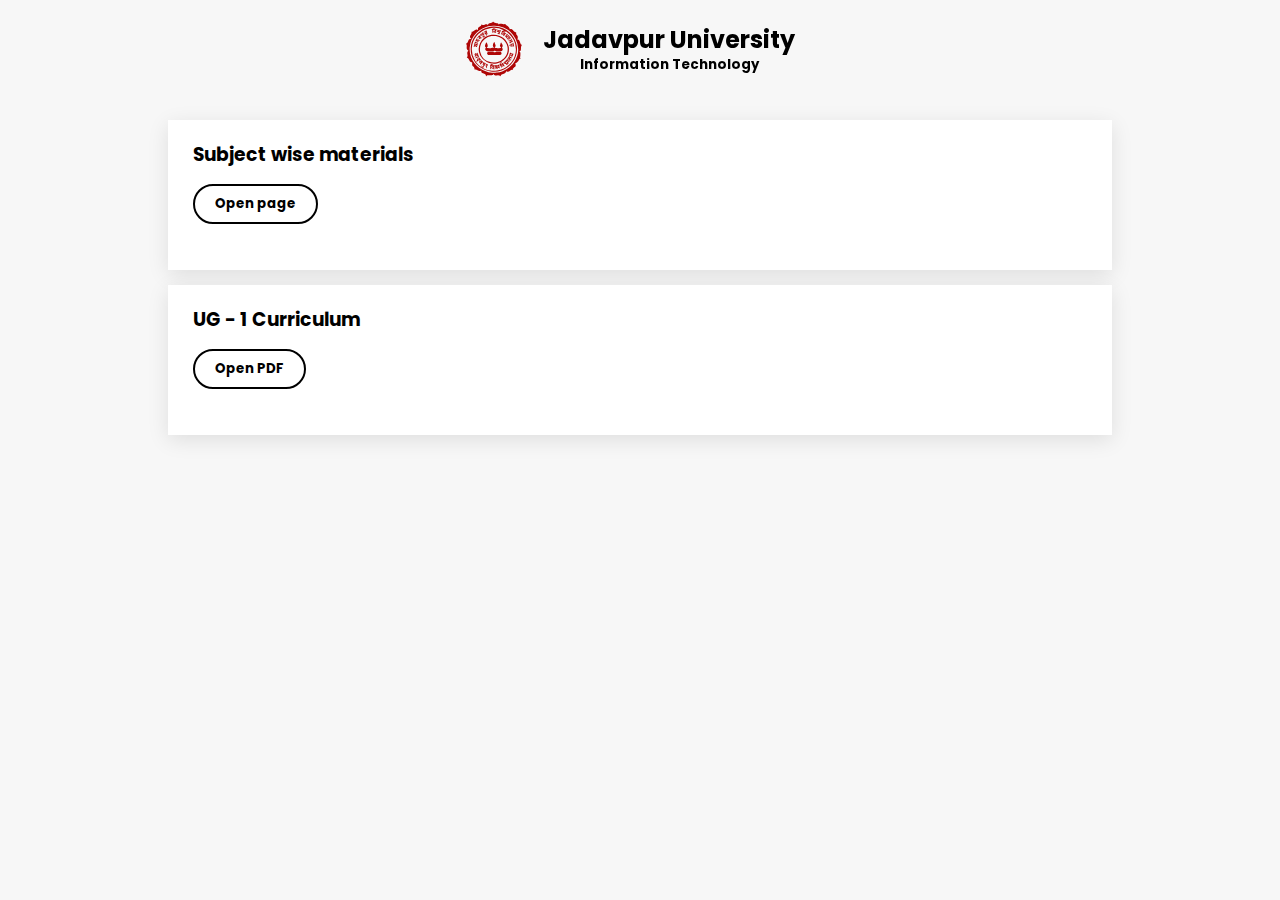
<file: index.html>
<!DOCTYPE html>
<html lang="en">
<head>
    <meta charset="UTF-8">
    <meta name="viewport" content="width=device-width, initial-scale=1.0">
    <title>Information Technology, JU</title> 
    <link rel="stylesheet" href="./style.css">
    <link rel="shortcut icon" href="./favicon.svg" type="image/x-icon"/>
</head>
<body>
    <nav>
        <div class="logo">
            <img src="./favicon.svg" alt="JU Logo">
        </div>
        <div class="text">
            <h4>Jadavpur University</h4>
            <h5>Information Technology</h5>
        </div>
    </nav>

    
<section>
    <div class="cards">
        <h3>Subject wise materials</h3>
        <button class="btn"><h4><a href="./classes/index.html">Open page</a></h4></button>
    </div>
    <div class="cards">
        <h3>UG - 1 Curriculum</h3>
        <button class="btn"><h4><a href="https://bit.ly/2XYpvX4">Open PDF</a></h4></button>
    </div>
</section>
    

<script src="./app.js"></script>   
</body>
</html>
</file>
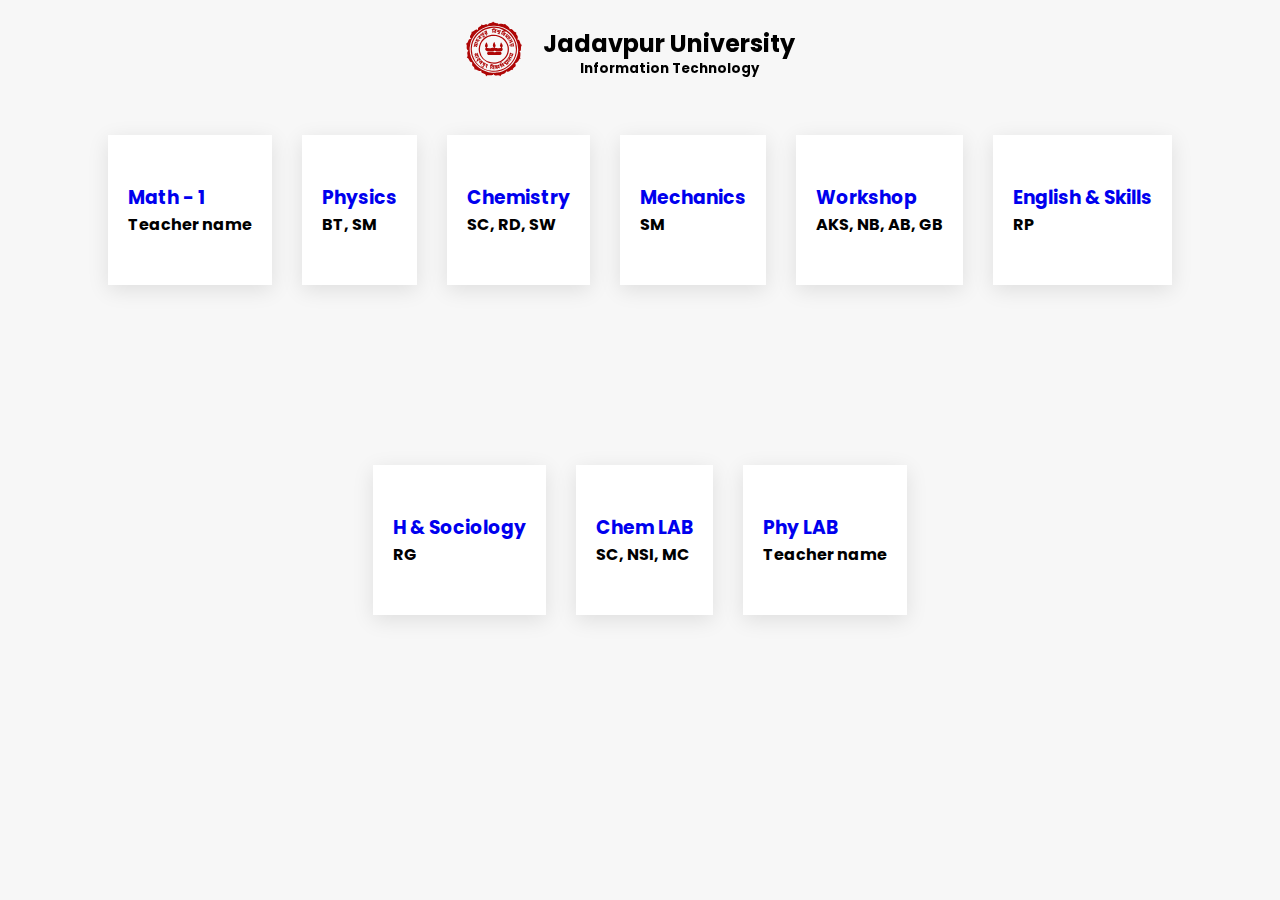
<file: classes/index.html>
<!DOCTYPE html>
<html lang="en">
<head>
    <meta charset="UTF-8">
    <meta name="viewport" content="width=device-width, initial-scale=1.0">
    <title>Section A Classes</title>
    <link rel="stylesheet" href="./style.css">
    <link rel="shortcut icon" href="../favicon.svg" type="image/x-icon"/>
</head>
<body>
    <nav>
        <div class="logo">
            <img src="../favicon.svg" alt="JU Logo">
        </div>
        <div class="text">
            <h4>Jadavpur University</h4>
            <h5>Information Technology</h5>
        </div>
    </nav>
    
    <section class="classList">
        <div class="ClassName">
            <h3><a href="#">Math - 1</a></h3>
            <h4>Teacher name</h4>
        </div>
        <div class="ClassName">
            <h3><a href="../subs/physics/index.html">Physics</a></h3>
            <h4>BT, SM</h4>
        </div>
        <div class="ClassName">
            <h3><a href="../subs/chem/index.html">Chemistry</a></h3>
            <h4>SC, RD, SW</h4>
        </div>
        <div class="ClassName">
            <h3><a href="../subs/mechanics/index.html">Mechanics</a></h3>
            <h4>SM</h4>
        </div>
        <div class="ClassName">
            <h3><a href="../subs/workshop/index.html">Workshop</a></h3>
            <h4>AKS, NB, AB, GB</h4>
        </div>
        <div class="ClassName">
            <h3><a href="../subs/eng/index.html">English & Skills</a></h3>
            <h4>RP</h4>
        </div>
        <div class="ClassName">
            <h3><a href="../subs/sociology/index.html">H & Sociology</a></h3>
            <h4>RG</h4>
        </div>
        <div class="ClassName">
            <h3><a href="../subs/chemlab/index.html">Chem LAB</a></h3>
            <h4>SC, NSI, MC</h4>
        </div>
        <div class="ClassName">
            <h3><a href="#">Phy LAB</a></h3>
            <h4>Teacher name</h4>
        </div>
    </section>
    

<script src="./app.js"></script>    
</body>
</html>
</file>
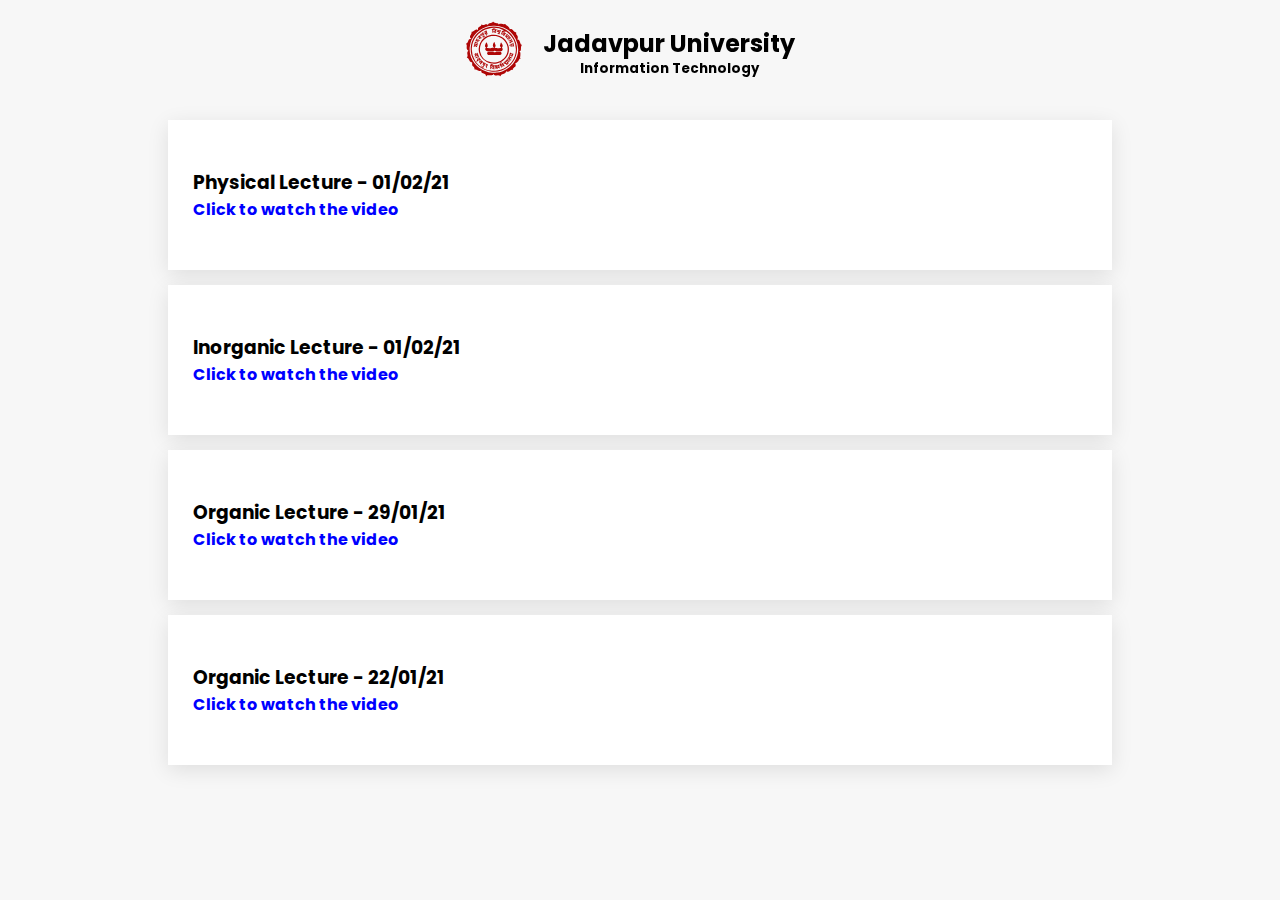
<file: subs/chem/index.html>
<!DOCTYPE html>
<html lang="en">
<head>
    <meta charset="UTF-8">
    <meta name="viewport" content="width=device-width, initial-scale=1.0">
    <title>Chemistry - IT(A)</title>
    <link rel="stylesheet" href="./style.css">
    <link rel="shortcut icon" href="./favicon.svg" type="image/x-icon"/>
</head>
<body>
    <nav>
        <div class="logo">
            <img src="./favicon.svg" alt="JU Logo">
        </div>
        <div class="text">
            <h4>Jadavpur University</h4>
            <h5>Information Technology</h5>
        </div>
    </nav>
    
    <section class="container">
        <div class="cards">
            <h3>Physical Lecture - 01/02/21</h3>
            <h4><a href="https://youtu.be/0tXalWLdZlE" target="_blank" rel="noopener noreferrer">Click to watch the video</a></h4>
        </div>

        <div class="cards">
            <h3>Inorganic Lecture - 01/02/21</h3>
            <h4><a href="https://youtu.be/1WVJvdPySgM" target="_blank" rel="noopener noreferrer">Click to watch the video</a></h4>
        </div>

        <div class="cards">
            <h3>Organic Lecture - 29/01/21</h3>
            <h4><a href="https://youtu.be/n6GJjBYF-tI" target="_blank" rel="noopener noreferrer">Click to watch the video</a></h4>
        </div>

        <div class="cards">
            <h3>Organic Lecture - 22/01/21</h3>
            <h4><a href="https://youtu.be/H7ny1-9cEwY" target="_blank" rel="noopener noreferrer">Click to watch the video</a></h4>
        </div>
        
    </section>
    

<script src="./app.js"></script>    
</body>
</html>
</file>
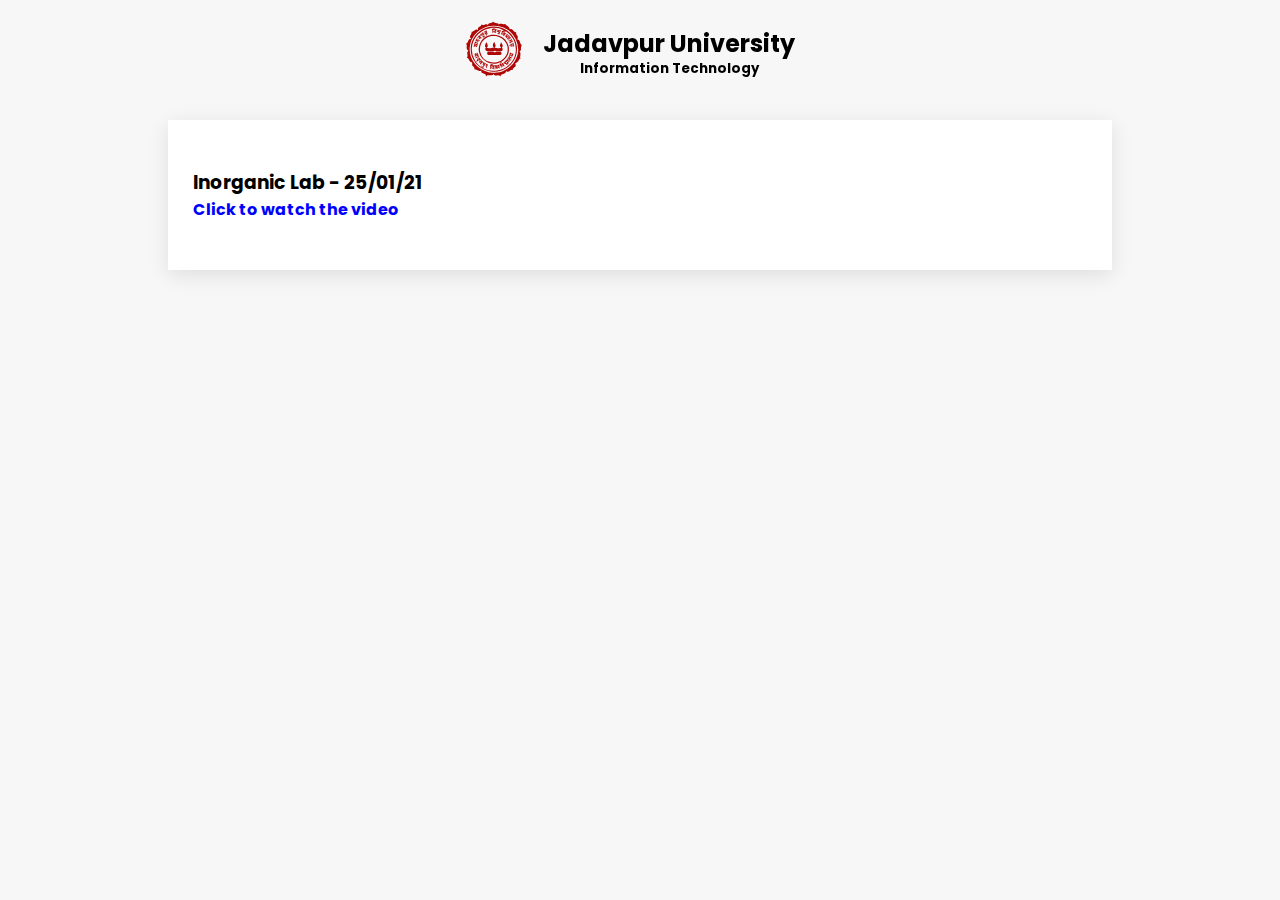
<file: subs/chemlab/index.html>
<!DOCTYPE html>
<html lang="en">
<head>
    <meta charset="UTF-8">
    <meta name="viewport" content="width=device-width, initial-scale=1.0">
    <title>Chemistry Lab - IT(A)</title>
    <link rel="stylesheet" href="./style.css">
    <link rel="shortcut icon" href="./favicon.svg" type="image/x-icon"/>
</head>
<body>
    <nav>
        <div class="logo">
            <img src="./favicon.svg" alt="JU Logo">
        </div>
        <div class="text">
            <h4>Jadavpur University</h4>
            <h5>Information Technology</h5>
        </div>
    </nav>
    
    <section class="container">

        <div class="cards">
            <h3>Inorganic Lab - 25/01/21</h3>
            <h4><a href="https://youtu.be/nJHDdlQ7OR4" target="_blank" rel="noopener noreferrer">Click to watch the video</a></h4>
        </div>
        
    </section>
    

<script src="./app.js"></script>    
</body>
</html>
</file>
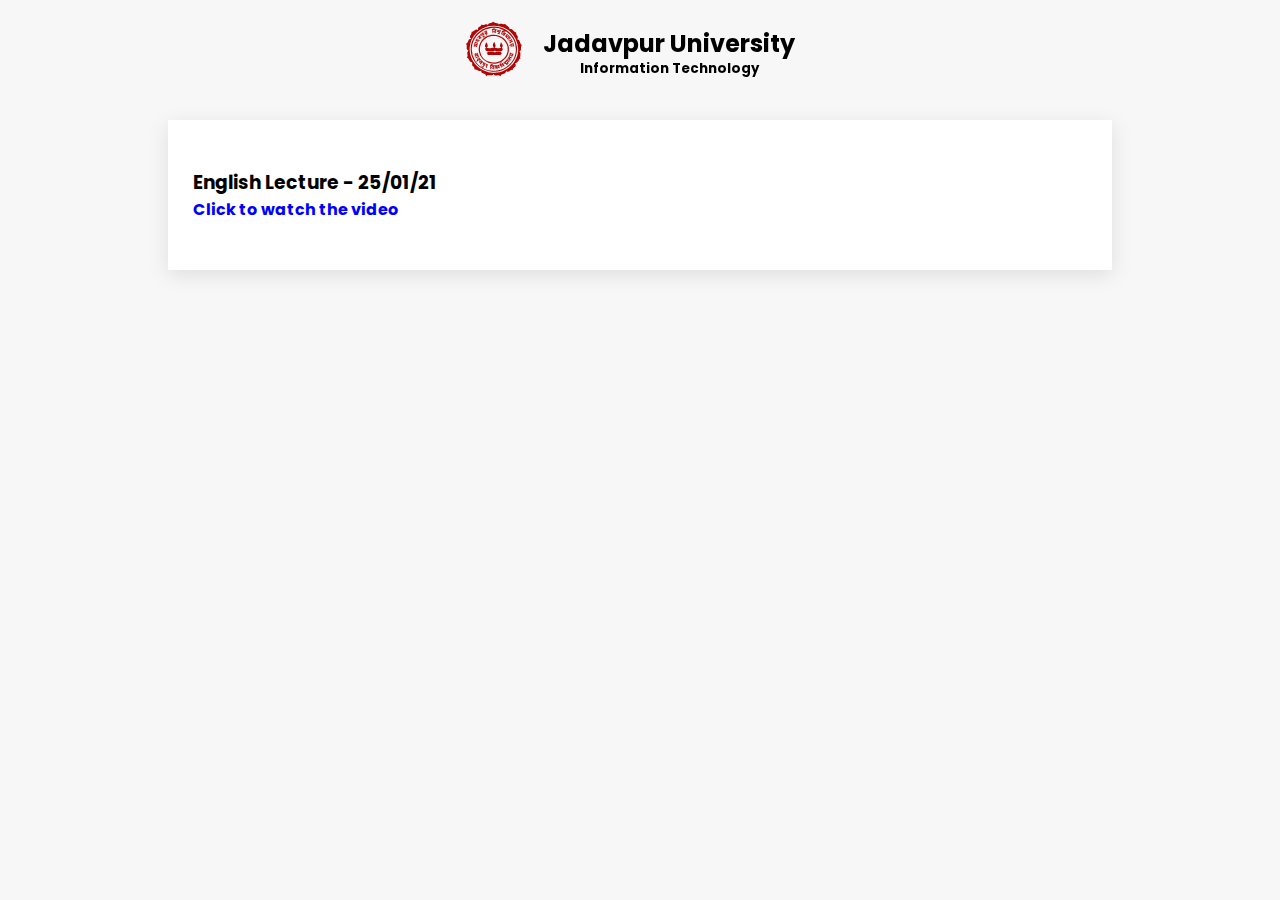
<file: subs/eng/index.html>
<!DOCTYPE html>
<html lang="en">
<head>
    <meta charset="UTF-8">
    <meta name="viewport" content="width=device-width, initial-scale=1.0">
    <title>English - IT(A)</title>
    <link rel="stylesheet" href="./style.css">
    <link rel="shortcut icon" href="./favicon.svg" type="image/x-icon"/>
</head>
<body>
    <nav>
        <div class="logo">
            <img src="./favicon.svg" alt="JU Logo">
        </div>
        <div class="text">
            <h4>Jadavpur University</h4>
            <h5>Information Technology</h5>
        </div>
    </nav>
    
    <section class="container">

        <div class="cards">
            <h3>English Lecture - 25/01/21</h3>
            <h4><a href="https://youtu.be/ymzX6F9ZQTI" target="_blank" rel="noopener noreferrer">Click to watch the video</a></h4>
        </div>
        
    </section>
    

<script src="./app.js"></script>    
</body>
</html>
</file>
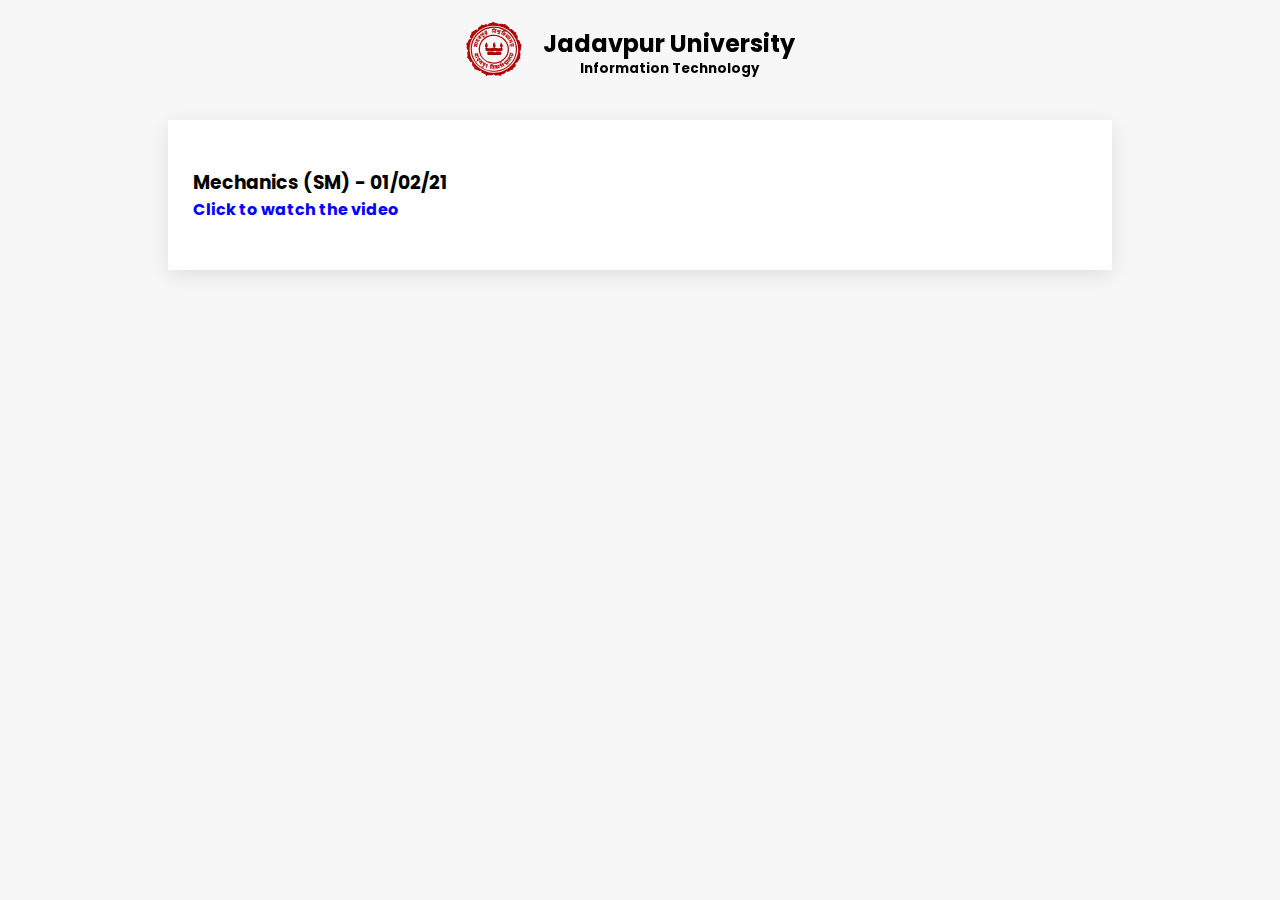
<file: subs/mechanics/index.html>
<!DOCTYPE html>
<html lang="en">
<head>
    <meta charset="UTF-8">
    <meta name="viewport" content="width=device-width, initial-scale=1.0">
    <title>Mechanics - IT(A)</title>
    <link rel="stylesheet" href="./style.css">
    <link rel="shortcut icon" href="./favicon.svg" type="image/x-icon"/>
</head>
<body>
    <nav>
        <div class="logo">
            <img src="./favicon.svg" alt="JU Logo">
        </div>
        <div class="text">
            <h4>Jadavpur University</h4>
            <h5>Information Technology</h5>
        </div>
    </nav>
    
    <section class="container">
        <div class="cards">
            <h3>Mechanics (SM) - 01/02/21</h3>
            <h4><a href="https://youtu.be/N72j160LNp8" target="_blank" rel="noopener noreferrer">Click to watch the video</a></h4>
        </div>

        
    </section>
    

<script src="./app.js"></script>    
</body>
</html>
</file>
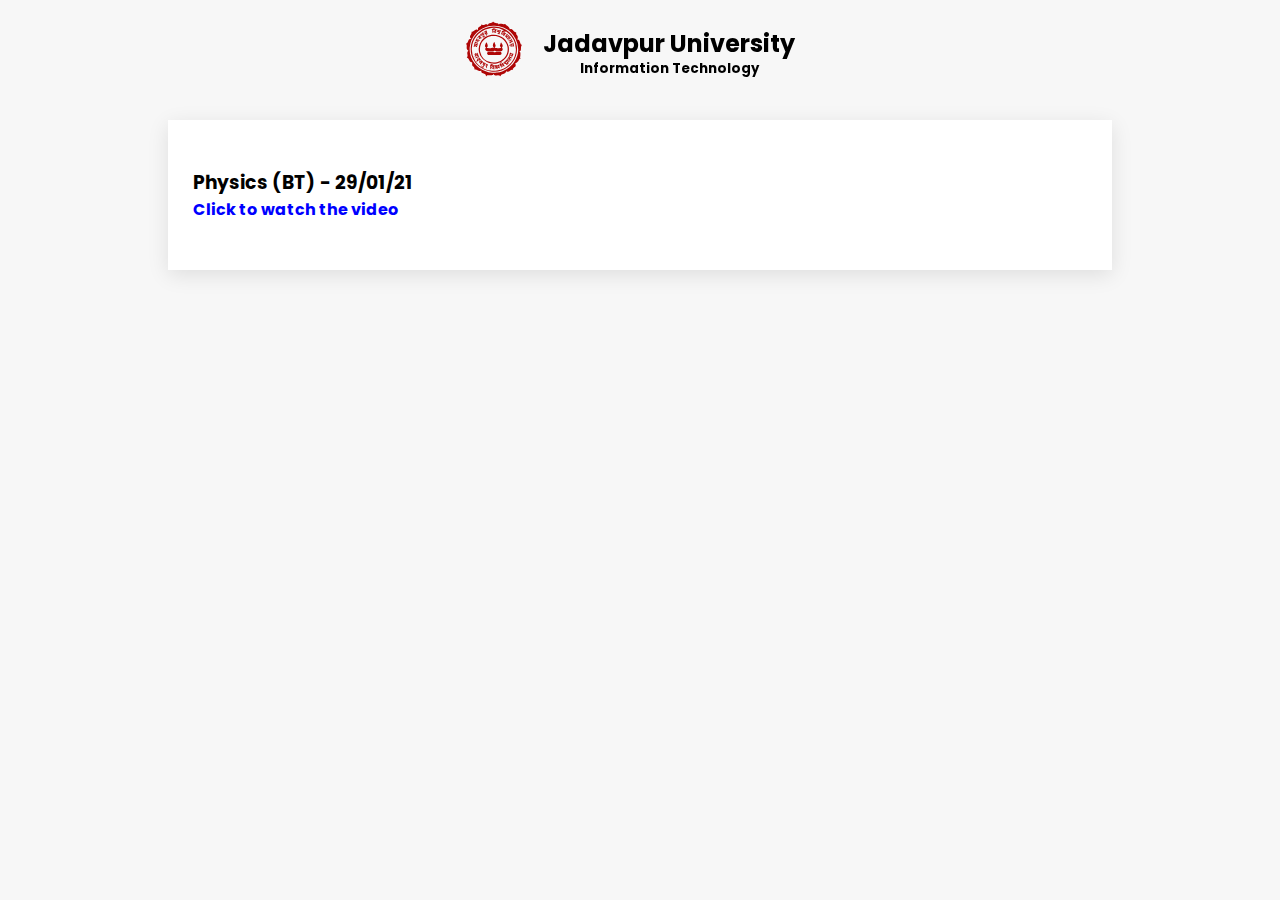
<file: subs/physics/index.html>
<!DOCTYPE html>
<html lang="en">
<head>
    <meta charset="UTF-8">
    <meta name="viewport" content="width=device-width, initial-scale=1.0">
    <title>Physics - IT(A)</title>
    <link rel="stylesheet" href="./style.css">
    <link rel="shortcut icon" href="./favicon.svg" type="image/x-icon"/>
</head>
<body>
    <nav>
        <div class="logo">
            <img src="./favicon.svg" alt="JU Logo">
        </div>
        <div class="text">
            <h4>Jadavpur University</h4>
            <h5>Information Technology</h5>
        </div>
    </nav>
    
    <section class="container">
        <div class="cards">
            <h3>Physics (BT) - 29/01/21</h3>
            <h4><a href="https://youtu.be/_ABxLB8NZXQ" target="_blank" rel="noopener noreferrer">Click to watch the video</a></h4>
        </div>

        
    </section>
    

<script src="./app.js"></script>    
</body>
</html>
</file>
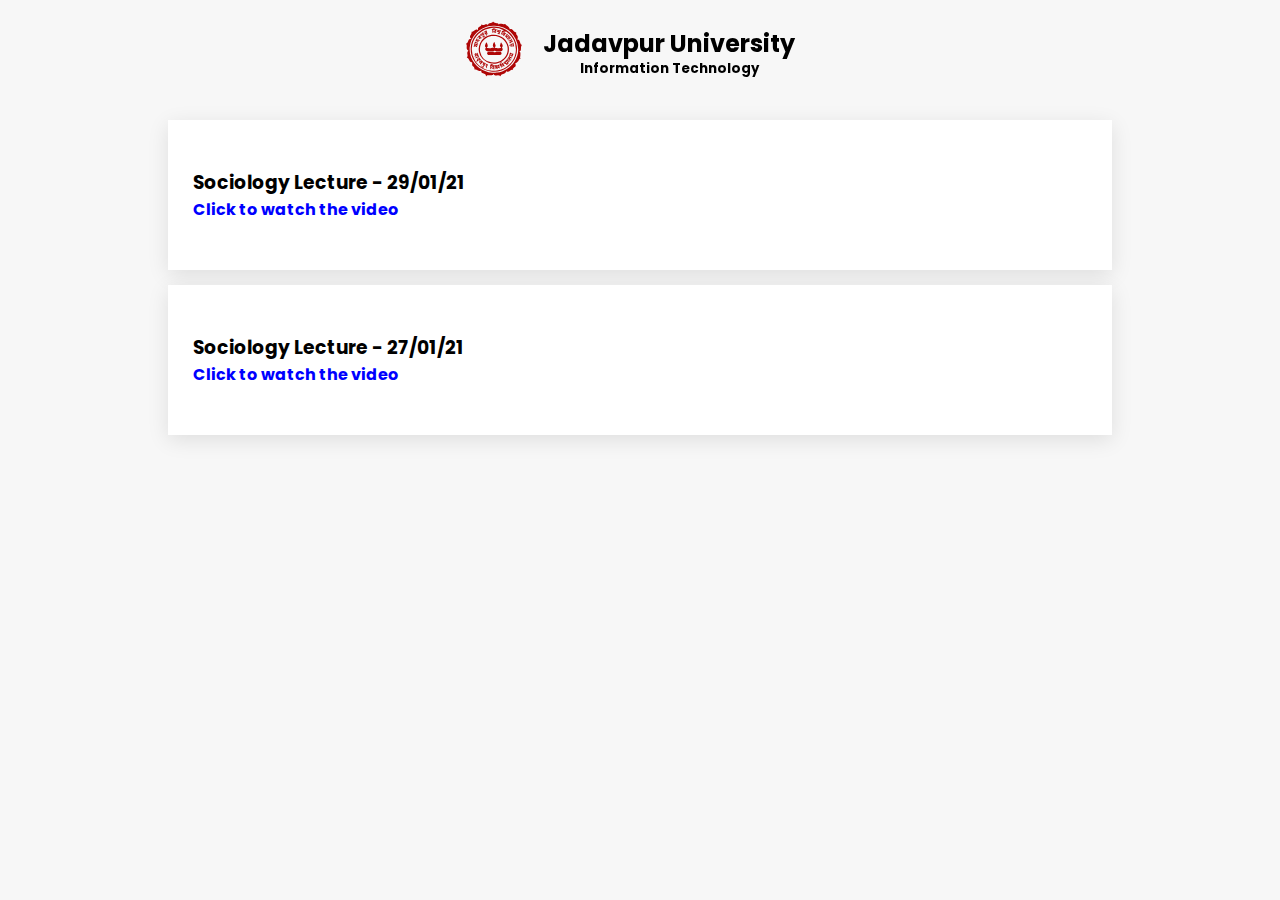
<file: subs/sociology/index.html>
<!DOCTYPE html>
<html lang="en">
<head>
    <meta charset="UTF-8">
    <meta name="viewport" content="width=device-width, initial-scale=1.0">
    <title>Sociology - IT(A)</title>
    <link rel="stylesheet" href="./style.css">
    <link rel="shortcut icon" href="./favicon.svg" type="image/x-icon"/>
</head>
<body>
    <nav>
        <div class="logo">
            <img src="./favicon.svg" alt="JU Logo">
        </div>
        <div class="text">
            <h4>Jadavpur University</h4>
            <h5>Information Technology</h5>
        </div>
    </nav>
    
    <section class="container">
        <div class="cards">
            <h3>Sociology Lecture - 29/01/21</h3>
            <h4><a href="https://youtu.be/_lBbxLHUloM" target="_blank" rel="noopener noreferrer">Click to watch the video</a></h4>
        </div>

        <div class="cards">
            <h3>Sociology Lecture - 27/01/21</h3>
            <h4><a href="https://youtu.be/DKczNwd5QbQ" target="_blank" rel="noopener noreferrer">Click to watch the video</a></h4>
        </div>

        
    </section>
    

<script src="./app.js"></script>    
</body>
</html>
</file>
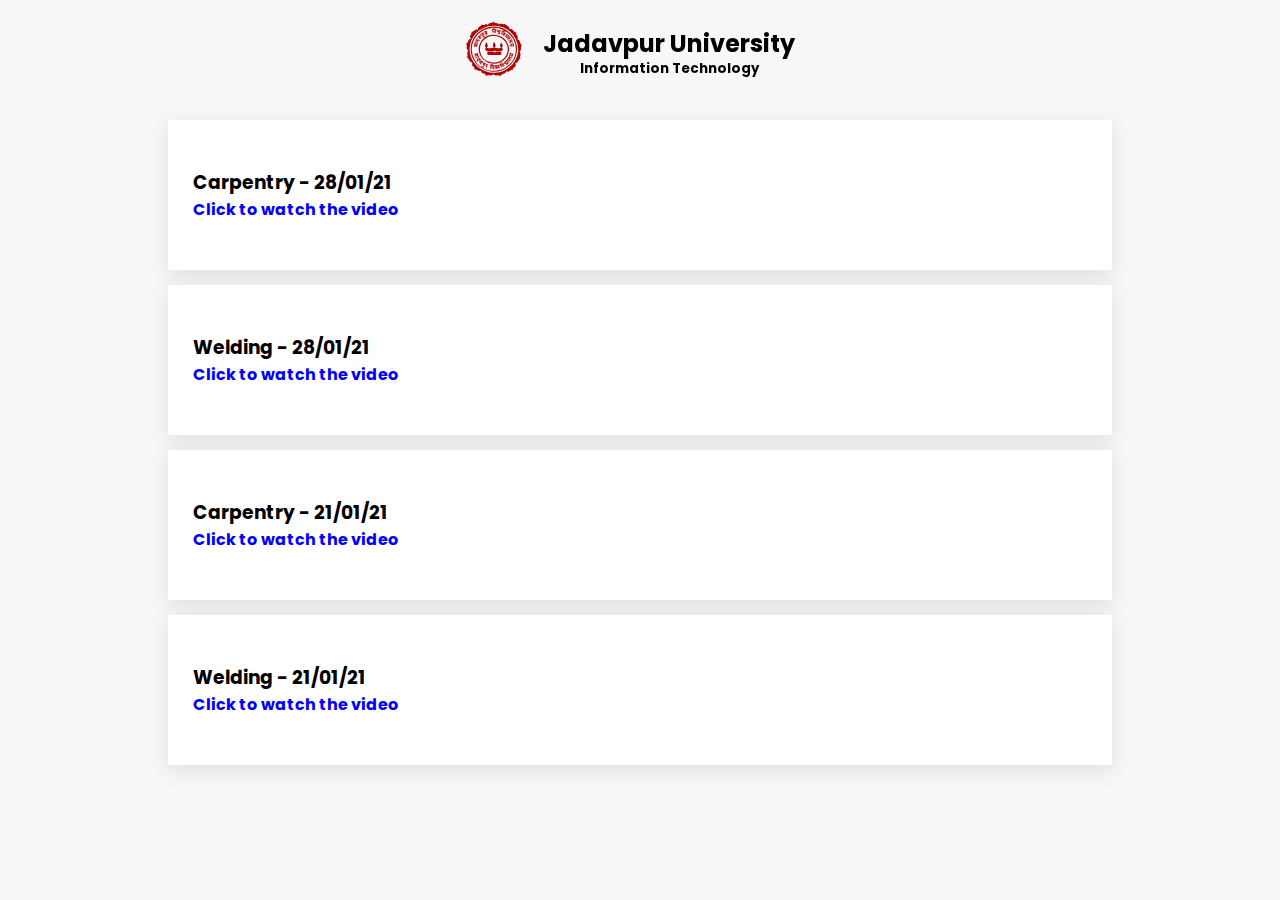
<file: subs/workshop/index.html>
<!DOCTYPE html>
<html lang="en">
<head>
    <meta charset="UTF-8">
    <meta name="viewport" content="width=device-width, initial-scale=1.0">
    <title>Workshop - IT(A)</title>
    <link rel="stylesheet" href="./style.css">
    <link rel="shortcut icon" href="./favicon.svg" type="image/x-icon"/>
</head>
<body>
    <nav>
        <div class="logo">
            <img src="./favicon.svg" alt="JU Logo">
        </div>
        <div class="text">
            <h4>Jadavpur University</h4>
            <h5>Information Technology</h5>
        </div>
    </nav>
    
    <section class="container">

        <div class="cards">
            <h3>Carpentry - 28/01/21</h3>
            <h4><a href="https://youtu.be/tyLwTSdXAzM" target="_blank" rel="noopener noreferrer">Click to watch the video</a></h4>
        </div>

        <div class="cards">
            <h3>Welding - 28/01/21</h3>
            <h4><a href="https://youtu.be/YZfNqPq83-c" target="_blank" rel="noopener noreferrer">Click to watch the video</a></h4>
        </div>

        <div class="cards">
            <h3>Carpentry - 21/01/21</h3>
            <h4><a href="https://youtu.be/NFfoyHXMa5A" target="_blank" rel="noopener noreferrer">Click to watch the video</a></h4>
        </div>

        <div class="cards">
            <h3>Welding - 21/01/21</h3>
            <h4><a href="https://youtu.be/ceLeuDci_N0" target="_blank" rel="noopener noreferrer">Click to watch the video</a></h4>
        </div>
        
    </section>
    

<script src="./app.js"></script>    
</body>
</html>
</file>
<file: style.css>
@import url('https://fonts.googleapis.com/css2?family=Poppins:wght@100;200&display=swap');

*{
    margin: 0;
    padding: 0;
    box-sizing: border-box;
    font-family: 'Poppins', sans-serif;
}

nav{
    position: fixed;
    top: 0;
    left: 0;
    z-index: 100;
    width: 100%;
    display: flex;
    justify-content: center;
    padding: 20px 50px;
    transition: 0.5s;
    /* border-bottom: 1px solid #000; */
}
nav.sticky{
    background: #fff;
    padding: 20px 50px;
    box-shadow: 0 5px 20px rgba(0, 0, 0, 0.1);
}
a{
    text-decoration: none;
}

.logo img{
    height: 58px;
    width: 58px;
}

.text{
    text-align: center;
    padding: 2px 20px;
}
.text h4{
    font-size: 1.5rem;
}
.text h5{
    text-align: center;
    margin-top: -2px;
}

section{
    display: flex;
    flex-direction: column;
    width: 100%;
    min-height: 100vh;
    align-items: center;
    padding: 120px 50px 20px;
    background: #f7f7f7;
}

.cards{
    flex: 1;
    width: 80%;
    max-height: 150px;
    /* display: flex; */
    /* flex-direction: column; */
    padding: 20px 25px 10px;
    margin-bottom: 15px;
    background: #fff;
    box-shadow: 0 5px 20px rgba(0, 0, 0, 0.1);
}

.btn {
    margin: 15px 0 0;
    padding: 8px 20px;
    border-radius: 20px;
    background: #fff;
    border: 2px solid #000;
    transition: .3s ease-in;
}
.btn a{
    text-decoration: none;
    color: #000;
    transition: .3s ease-in;
}

.btn:hover{
    background: #000;
}

.btn:hover a{
    text-decoration: none;
    color: #fff;
}




@media only screen and (max-width:426px){
    
    .text{
        align-items: center;
        justify-content: center;
        padding: 2px 20px;
    }
    
    .text h4{
        font-size: 1rem;
        margin-top: 4px;
    }

    section{
        padding: 120px 20px 20px;
    }
}
@media only screen and (max-width:352px){
    .text h5{
        margin-top: -2px;
        font-size: .7rem;
    }
    .text h4{
        font-size: .9rem;
        margin-top: 4px;
    }

    
    section{
            padding: 120px 20px 20px;
        }
}
</file>
<file: classes/style.css>
@import url('https://fonts.googleapis.com/css2?family=Poppins:wght@100;200&display=swap');


*{
    margin: 0;
    padding: 0;
    box-sizing: border-box;
    font-family: 'Poppins', sans-serif;
}

nav{
    position: fixed;
    top: 0;
    left: 0;
    z-index: 100;
    width: 100%;
    display: flex;
    justify-content: center;
    align-items: center;
    padding: 20px 50px;
    transition: 0.5s;
    /* border-bottom: 1px solid #000; */
}
nav.sticky{
    background: #fff;
    padding: 20px 50px;
    box-shadow: 0 5px 20px rgba(0, 0, 0, 0.1);
}
.logo{
    align-items: center;
    justify-content: center;
}
.logo img{
    height: 58px;
    width: 58px;
}

.text{
    padding: 0px 20px;
    justify-content: center;
    align-items: center;
}
.text h4{
    text-align: center;
    font-size: 1.5rem;
}
.text h5{
    text-align: center;
    margin-top: -2px;
}


.classList{
    width: 100%;
    min-height: 100vh;
    padding: 120px 50px;
    background: #f7f7f7;
    display: flex;
    flex-wrap: wrap;
    justify-content: center;
}

.classList .ClassName{
    max-width:180px;
    display: flex;
    flex-direction: column;
    justify-content: center;
    height: 150px;
    background: #fff;
    color: #000;
    padding: 5px 20px;
    box-shadow: 0 5px 20px rgba(0, 0, 0, 0.1);
    margin: 15px;
}

a{
    text-decoration: none;
    transition: all .5s;
}

.ClassName h3:hover a{
    opacity: .8;
}












































































@media only screen and (max-width:426px){
    
    .text{
        align-items: center;
        justify-content: center;
        padding: 2px 20px;
    }
    
    .text h4{
        font-size: 1rem;
        margin-top: 4px;
    }
}
@media only screen and (max-width:352px){
    .text h5{
        margin-top: -2px;
        font-size: .7rem;
    }
    .text h4{
        font-size: .9rem;
        margin-top: 4px;
    }
}
</file>
<file: subs/chem/style.css>
@import url('https://fonts.googleapis.com/css2?family=Poppins:wght@100;200&display=swap');


*{
    margin: 0;
    padding: 0;
    box-sizing: border-box;
    font-family: 'Poppins', sans-serif;
}

nav{
    position: fixed;
    top: 0;
    left: 0;
    z-index: 100;
    width: 100%;
    display: flex;
    justify-content: center;
    align-items: center;
    padding: 20px 50px;
    transition: 0.5s;
    /* border-bottom: 1px solid #000; */
}
nav.sticky{
    background: #fff;
    padding: 20px 50px;
    box-shadow: 0 5px 20px rgba(0, 0, 0, 0.1);
}

.logo{
    align-items: center;
    justify-content: center;
}
.logo img{
    height: 58px;
    width: 58px;
}

.text{
    padding: 0px 20px;
    justify-content: center;
    align-items: center;
}
.text h4{
    text-align: center;
    font-size: 1.5rem;
}
.text h5{
    text-align: center;
    margin-top: -2px;
}

.container{
    width: 100%;
    min-height: 100vh;
    padding: 120px 50px 20px;
    background: #f7f7f7;
    display: flex;
    flex-direction: column;
    align-items: center;
}

.container .cards{
    width: 80%;
    max-height: 150px;
    display: flex;
    flex: 1;
    flex-direction: column;
    justify-content: center;
    padding: 15px 25px;
    margin-bottom: 15px;
    background: #fff;
    box-shadow: 0 5px 20px rgba(0, 0, 0, 0.1);
}

a{  
    color: blue;
    text-decoration: none;
}


@media only screen and (max-width:426px){
    
    .text{
        align-items: center;
        justify-content: center;
        padding: 2px 20px;
    }
    
    .text h4{
        font-size: 1rem;
        margin-top: 4px;
    }
}
@media only screen and (max-width:352px){
    .text h5{
        margin-top: -2px;
        font-size: .7rem;
    }
    .text h4{
        font-size: .9rem;
        margin-top: 4px;
    }
}
</file>
<file: subs/chemlab/style.css>
@import url('https://fonts.googleapis.com/css2?family=Poppins:wght@100;200&display=swap');


*{
    margin: 0;
    padding: 0;
    box-sizing: border-box;
    font-family: 'Poppins', sans-serif;
}

nav{
    position: fixed;
    top: 0;
    left: 0;
    z-index: 100;
    width: 100%;
    display: flex;
    justify-content: center;
    align-items: center;
    padding: 20px 50px;
    transition: 0.5s;
    /* border-bottom: 1px solid #000; */
}
nav.sticky{
    background: #fff;
    padding: 20px 50px;
    box-shadow: 0 5px 20px rgba(0, 0, 0, 0.1);
}

.logo{
    align-items: center;
    justify-content: center;
}
.logo img{
    height: 58px;
    width: 58px;
}

.text{
    padding: 0px 20px;
    justify-content: center;
    align-items: center;
}
.text h4{
    text-align: center;
    font-size: 1.5rem;
}
.text h5{
    text-align: center;
    margin-top: -2px;
}

.container{
    width: 100%;
    min-height: 100vh;
    padding: 120px 50px 20px;
    background: #f7f7f7;
    display: flex;
    flex-direction: column;
    align-items: center;
}

.container .cards{
    width: 80%;
    max-height: 150px;
    display: flex;
    flex: 1;
    flex-direction: column;
    justify-content: center;
    padding: 15px 25px;
    margin-bottom: 15px;
    background: #fff;
    box-shadow: 0 5px 20px rgba(0, 0, 0, 0.1);
}

a{  
    color: blue;
    text-decoration: none;
}


@media only screen and (max-width:426px){
    
    .text{
        align-items: center;
        justify-content: center;
        padding: 2px 20px;
    }
    
    .text h4{
        font-size: 1rem;
        margin-top: 4px;
    }
}
@media only screen and (max-width:352px){
    .text h5{
        margin-top: -2px;
        font-size: .7rem;
    }
    .text h4{
        font-size: .9rem;
        margin-top: 4px;
    }
}
</file>
<file: subs/eng/style.css>
@import url('https://fonts.googleapis.com/css2?family=Poppins:wght@100;200&display=swap');


*{
    margin: 0;
    padding: 0;
    box-sizing: border-box;
    font-family: 'Poppins', sans-serif;
}

nav{
    position: fixed;
    top: 0;
    left: 0;
    z-index: 100;
    width: 100%;
    display: flex;
    justify-content: center;
    align-items: center;
    padding: 20px 50px;
    transition: 0.5s;
    /* border-bottom: 1px solid #000; */
}
nav.sticky{
    background: #fff;
    padding: 20px 50px;
    box-shadow: 0 5px 20px rgba(0, 0, 0, 0.1);
}

.logo{
    align-items: center;
    justify-content: center;
}
.logo img{
    height: 58px;
    width: 58px;
}

.text{
    padding: 0px 20px;
    justify-content: center;
    align-items: center;
}
.text h4{
    text-align: center;
    font-size: 1.5rem;
}
.text h5{
    text-align: center;
    margin-top: -2px;
}

.container{
    width: 100%;
    min-height: 100vh;
    padding: 120px 50px 20px;
    background: #f7f7f7;
    display: flex;
    flex-direction: column;
    align-items: center;
}

.container .cards{
    width: 80%;
    max-height: 150px;
    display: flex;
    flex: 1;
    flex-direction: column;
    justify-content: center;
    padding: 15px 25px;
    margin-bottom: 15px;
    background: #fff;
    box-shadow: 0 5px 20px rgba(0, 0, 0, 0.1);
}

a{  
    color: blue;
    text-decoration: none;
}


@media only screen and (max-width:426px){
    
    .text{
        align-items: center;
        justify-content: center;
        padding: 2px 20px;
    }
    
    .text h4{
        font-size: 1rem;
        margin-top: 4px;
    }
}
@media only screen and (max-width:352px){
    .text h5{
        margin-top: -2px;
        font-size: .7rem;
    }
    .text h4{
        font-size: .9rem;
        margin-top: 4px;
    }
}
</file>
<file: subs/mechanics/style.css>
@import url('https://fonts.googleapis.com/css2?family=Poppins:wght@100;200&display=swap');


*{
    margin: 0;
    padding: 0;
    box-sizing: border-box;
    font-family: 'Poppins', sans-serif;
}

nav{
    position: fixed;
    top: 0;
    left: 0;
    z-index: 100;
    width: 100%;
    display: flex;
    justify-content: center;
    align-items: center;
    padding: 20px 50px;
    transition: 0.5s;
    /* border-bottom: 1px solid #000; */
}
nav.sticky{
    background: #fff;
    padding: 20px 50px;
    box-shadow: 0 5px 20px rgba(0, 0, 0, 0.1);
}

.logo{
    align-items: center;
    justify-content: center;
}
.logo img{
    height: 58px;
    width: 58px;
}

.text{
    padding: 0px 20px;
    justify-content: center;
    align-items: center;
}
.text h4{
    text-align: center;
    font-size: 1.5rem;
}
.text h5{
    text-align: center;
    margin-top: -2px;
}

.container{
    width: 100%;
    min-height: 100vh;
    padding: 120px 50px 20px;
    background: #f7f7f7;
    display: flex;
    flex-direction: column;
    align-items: center;
}

.container .cards{
    width: 80%;
    max-height: 150px;
    display: flex;
    flex: 1;
    flex-direction: column;
    justify-content: center;
    padding: 15px 25px;
    margin-bottom: 15px;
    background: #fff;
    box-shadow: 0 5px 20px rgba(0, 0, 0, 0.1);
}

a{  
    color: blue;
    text-decoration: none;
}


@media only screen and (max-width:426px){
    
    .text{
        align-items: center;
        justify-content: center;
        padding: 2px 20px;
    }
    
    .text h4{
        font-size: 1rem;
        margin-top: 4px;
    }
}
@media only screen and (max-width:352px){
    .text h5{
        margin-top: -2px;
        font-size: .7rem;
    }
    .text h4{
        font-size: .9rem;
        margin-top: 4px;
    }
}
</file>
<file: subs/physics/style.css>
@import url('https://fonts.googleapis.com/css2?family=Poppins:wght@100;200&display=swap');


*{
    margin: 0;
    padding: 0;
    box-sizing: border-box;
    font-family: 'Poppins', sans-serif;
}

nav{
    position: fixed;
    top: 0;
    left: 0;
    z-index: 100;
    width: 100%;
    display: flex;
    justify-content: center;
    align-items: center;
    padding: 20px 50px;
    transition: 0.5s;
    /* border-bottom: 1px solid #000; */
}
nav.sticky{
    background: #fff;
    padding: 20px 50px;
    box-shadow: 0 5px 20px rgba(0, 0, 0, 0.1);
}

.logo{
    align-items: center;
    justify-content: center;
}
.logo img{
    height: 58px;
    width: 58px;
}

.text{
    padding: 0px 20px;
    justify-content: center;
    align-items: center;
}
.text h4{
    text-align: center;
    font-size: 1.5rem;
}
.text h5{
    text-align: center;
    margin-top: -2px;
}

.container{
    width: 100%;
    min-height: 100vh;
    padding: 120px 50px 20px;
    background: #f7f7f7;
    display: flex;
    flex-direction: column;
    align-items: center;
}

.container .cards{
    width: 80%;
    max-height: 150px;
    display: flex;
    flex: 1;
    flex-direction: column;
    justify-content: center;
    padding: 15px 25px;
    margin-bottom: 15px;
    background: #fff;
    box-shadow: 0 5px 20px rgba(0, 0, 0, 0.1);
}

a{  
    color: blue;
    text-decoration: none;
}


@media only screen and (max-width:426px){
    
    .text{
        align-items: center;
        justify-content: center;
        padding: 2px 20px;
    }
    
    .text h4{
        font-size: 1rem;
        margin-top: 4px;
    }
}
@media only screen and (max-width:352px){
    .text h5{
        margin-top: -2px;
        font-size: .7rem;
    }
    .text h4{
        font-size: .9rem;
        margin-top: 4px;
    }
}
</file>
<file: subs/sociology/style.css>
@import url('https://fonts.googleapis.com/css2?family=Poppins:wght@100;200&display=swap');


*{
    margin: 0;
    padding: 0;
    box-sizing: border-box;
    font-family: 'Poppins', sans-serif;
}

nav{
    position: fixed;
    top: 0;
    left: 0;
    z-index: 100;
    width: 100%;
    display: flex;
    justify-content: center;
    align-items: center;
    padding: 20px 50px;
    transition: 0.5s;
    /* border-bottom: 1px solid #000; */
}
nav.sticky{
    background: #fff;
    padding: 20px 50px;
    box-shadow: 0 5px 20px rgba(0, 0, 0, 0.1);
}

.logo{
    align-items: center;
    justify-content: center;
}
.logo img{
    height: 58px;
    width: 58px;
}

.text{
    padding: 0px 20px;
    justify-content: center;
    align-items: center;
}
.text h4{
    text-align: center;
    font-size: 1.5rem;
}
.text h5{
    text-align: center;
    margin-top: -2px;
}

.container{
    width: 100%;
    min-height: 100vh;
    padding: 120px 50px 20px;
    background: #f7f7f7;
    display: flex;
    flex-direction: column;
    align-items: center;
}

.container .cards{
    width: 80%;
    max-height: 150px;
    display: flex;
    flex: 1;
    flex-direction: column;
    justify-content: center;
    padding: 15px 25px;
    margin-bottom: 15px;
    background: #fff;
    box-shadow: 0 5px 20px rgba(0, 0, 0, 0.1);
}

a{  
    color: blue;
    text-decoration: none;
}


@media only screen and (max-width:426px){
    
    .text{
        align-items: center;
        justify-content: center;
        padding: 2px 20px;
    }
    
    .text h4{
        font-size: 1rem;
        margin-top: 4px;
    }
}
@media only screen and (max-width:352px){
    .text h5{
        margin-top: -2px;
        font-size: .7rem;
    }
    .text h4{
        font-size: .9rem;
        margin-top: 4px;
    }
}
</file>
<file: subs/workshop/style.css>
@import url('https://fonts.googleapis.com/css2?family=Poppins:wght@100;200&display=swap');


*{
    margin: 0;
    padding: 0;
    box-sizing: border-box;
    font-family: 'Poppins', sans-serif;
}

nav{
    position: fixed;
    top: 0;
    left: 0;
    z-index: 100;
    width: 100%;
    display: flex;
    justify-content: center;
    align-items: center;
    padding: 20px 50px;
    transition: 0.5s;
    /* border-bottom: 1px solid #000; */
}
nav.sticky{
    background: #fff;
    padding: 20px 50px;
    box-shadow: 0 5px 20px rgba(0, 0, 0, 0.1);
}

.logo{
    align-items: center;
    justify-content: center;
}
.logo img{
    height: 58px;
    width: 58px;
}

.text{
    padding: 0px 20px;
    justify-content: center;
    align-items: center;
}
.text h4{
    text-align: center;
    font-size: 1.5rem;
}
.text h5{
    text-align: center;
    margin-top: -2px;
}

.container{
    width: 100%;
    min-height: 100vh;
    padding: 120px 50px 20px;
    background: #f7f7f7;
    display: flex;
    flex-direction: column;
    align-items: center;
}

.container .cards{
    width: 80%;
    max-height: 150px;
    display: flex;
    flex: 1;
    flex-direction: column;
    justify-content: center;
    padding: 15px 25px;
    margin-bottom: 15px;
    background: #fff;
    box-shadow: 0 5px 20px rgba(0, 0, 0, 0.1);
}

a{  
    color: blue;
    text-decoration: none;
}


@media only screen and (max-width:426px){
    
    .text{
        align-items: center;
        justify-content: center;
        padding: 2px 20px;
    }
    
    .text h4{
        font-size: 1rem;
        margin-top: 4px;
    }
}
@media only screen and (max-width:352px){
    .text h5{
        margin-top: -2px;
        font-size: .7rem;
    }
    .text h4{
        font-size: .9rem;
        margin-top: 4px;
    }
}
</file>
